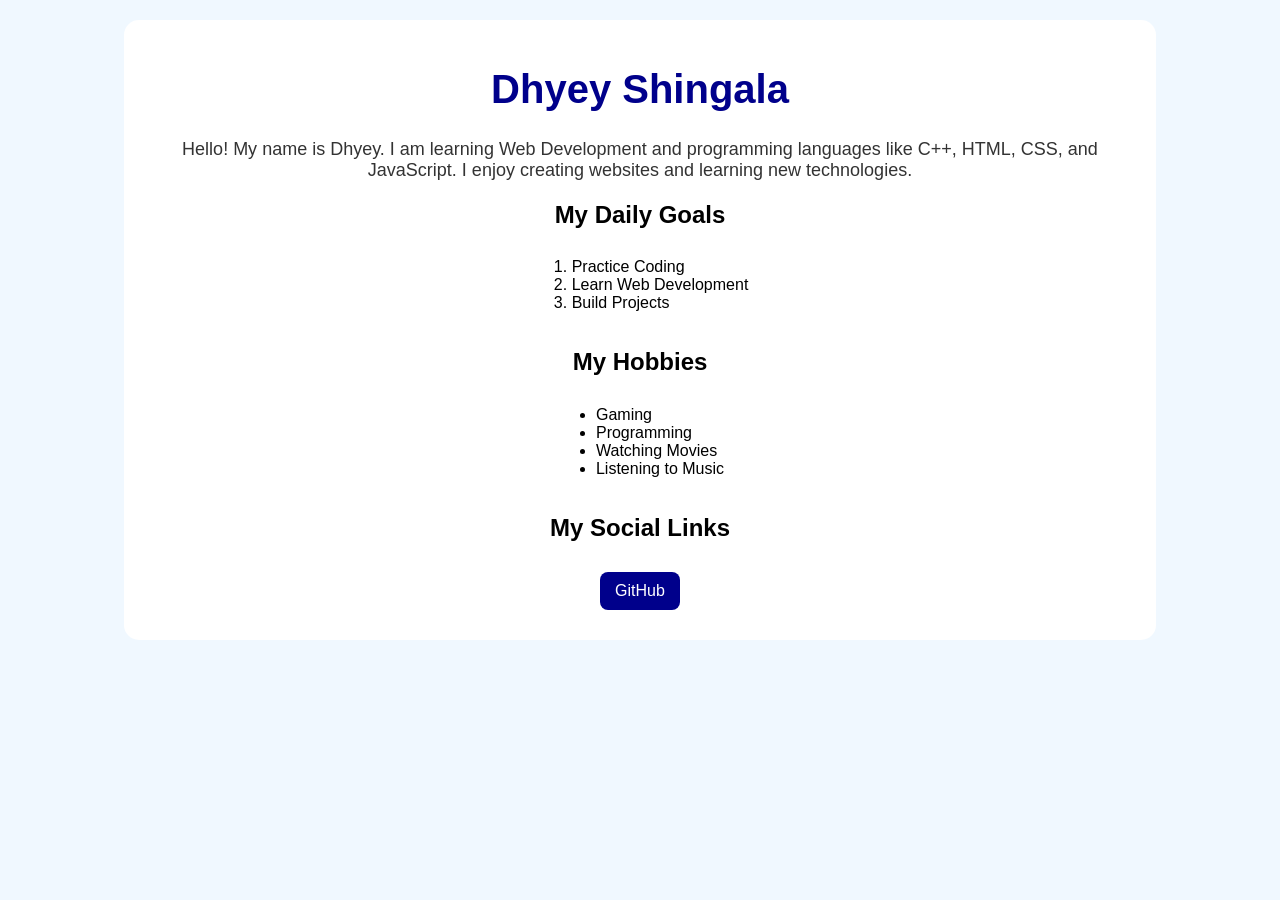
<file: HTML AND CSS ASSIGNMENTS/ASSIGNMENT1.HTML/INDEX.HTML>
<!DOCTYPE html>
<html lang="en">
<head>
    <meta charset="UTF-8">
    <meta name="viewport" content="width=device-width, initial-scale=1.0">
    <title>Personal Profile Page</title>

    <link rel="stylesheet" href="STYLES.CSS">
</head>
<body>

    <div class="profile">

        <!-- Heading -->
        <h1>Dhyey Shingala</h1>


        <!-- Introduction -->
        <p>
            Hello! My name is Dhyey. I am learning Web Development
            and programming languages like C++, HTML, CSS, and JavaScript.
            I enjoy creating websites and learning new technologies.
        </p>

        <!-- Ordered List -->
        <h2>My Daily Goals</h2>

        <ol>
            <li>Practice Coding</li>
            <li>Learn Web Development</li>
            <li>Build Projects</li>
        </ol>

        <!-- Unordered List -->
        <h2>My Hobbies</h2>

        <ul>
            <li>Gaming</li>
            <li>Programming</li>
            <li>Watching Movies</li>
            <li>Listening to Music</li>
        </ul>

        <!-- Links -->
        <h2>My Social Links</h2>

        <a href="https://github.com/dashingala1707-max/SE_Workspace" target="_blank">
            GitHub
        </a>

    </div>

</body>
</html>
</file>
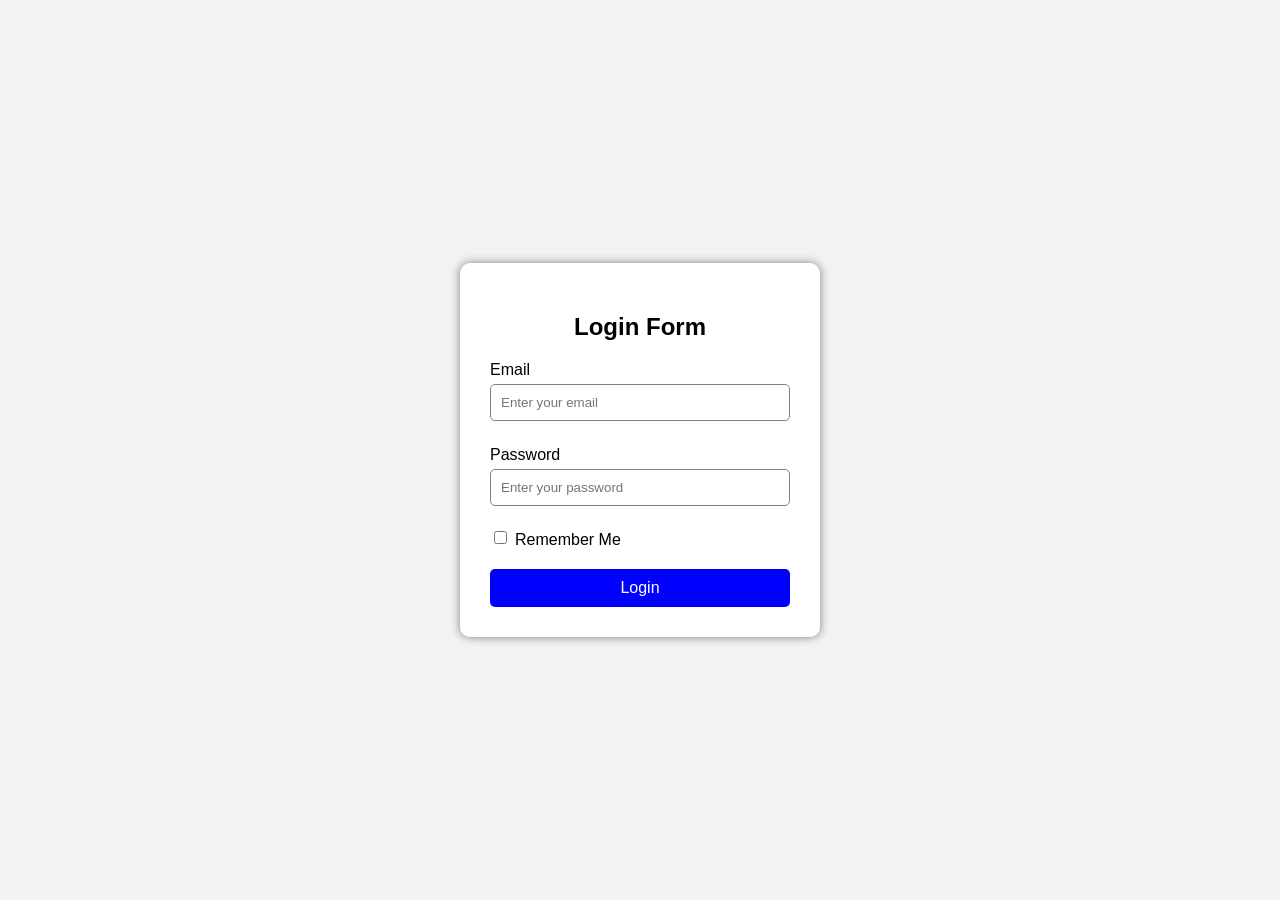
<file: HTML AND CSS ASSIGNMENTS/ASSIGNMENT2/INDEX.HTML>
<!DOCTYPE html>
<html lang="en">
<head>
    <meta charset="UTF-8">
    <meta name="viewport" content="width=device-width, initial-scale=1.0">
    <title>SIMPLE LOGIN FORM</title>
    <link rel="stylesheet" href="STYLES.CSS">
</head>
<body>

    <div class="login-box">
        <h2>Login Form</h2>

        <form>
            <label>Email</label>
            <input type="email" placeholder="Enter your email">

            <label>Password</label>
            <input type="password" placeholder="Enter your password">

            <div class="remember">
                <input type="checkbox" id="check">
                <label for="check">Remember Me</label>
            </div>

            <button type="submit">Login</button>
        </form>
    </div>

</body>
</html>
</file>
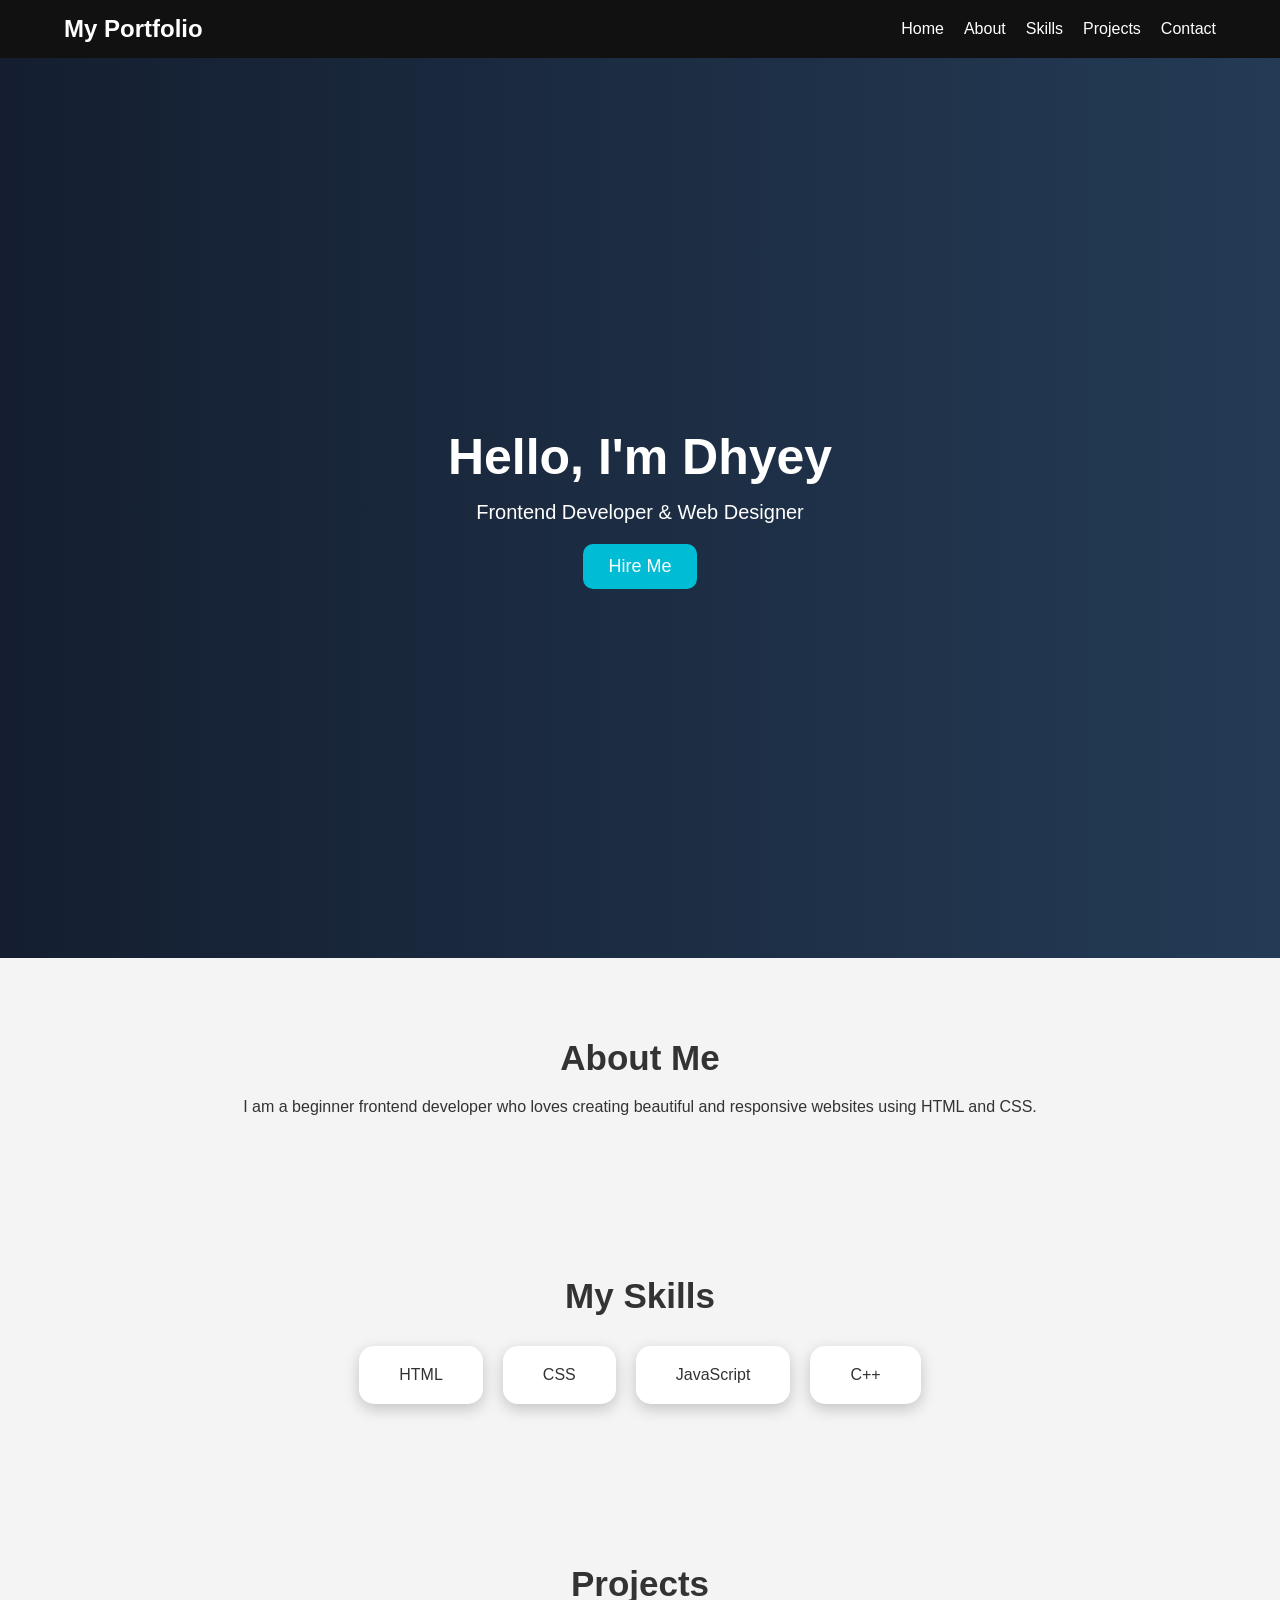
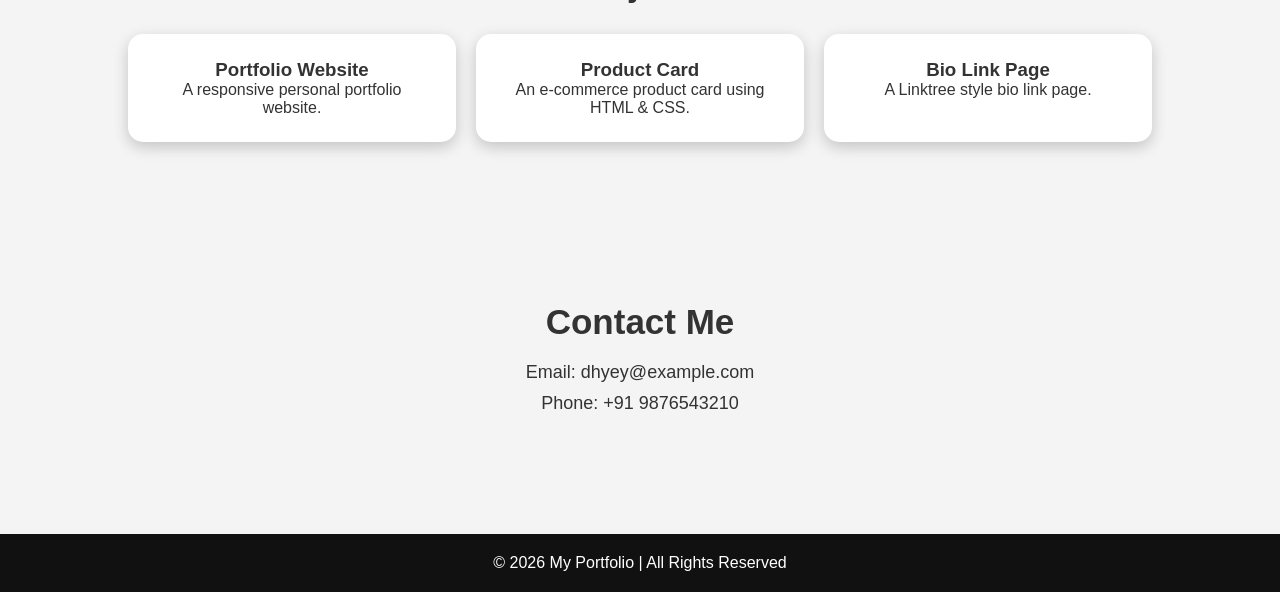
<file: HTML AND CSS ASSIGNMENTS/assignment_10/index.html>
<!DOCTYPE html>
<html lang="en">
<head>
  <meta charset="UTF-8">
  <meta name="viewport" content="width=device-width, initial-scale=1.0">
  <title>Portfolio Website</title>

  <!-- CSS File -->
  <link rel="stylesheet" href="style.css">
</head>
<body>

  <!-- Navbar -->
  <header>
    <nav>
      <h2 class="logo">My Portfolio</h2>

      <ul>
        <li><a href="#home">Home</a></li>
        <li><a href="#about">About</a></li>
        <li><a href="#skills">Skills</a></li>
        <li><a href="#projects">Projects</a></li>
        <li><a href="#contact">Contact</a></li>
      </ul>
    </nav>
  </header>

  <!-- Home Section -->
  <section id="home" class="home">
    <h1>Hello, I'm Dhyey</h1>
    <p>Frontend Developer & Web Designer</p>
    <button>Hire Me</button>
  </section>

  <!-- About Section -->
  <section id="about" class="section">
    <h2>About Me</h2>
    <p>
      I am a beginner frontend developer who loves creating beautiful and responsive websites using HTML and CSS.
    </p>
  </section>

  <!-- Skills Section -->
  <section id="skills" class="section">
    <h2>My Skills</h2>

    <div class="skills-container">
      <div class="skill-card">HTML</div>
      <div class="skill-card">CSS</div>
      <div class="skill-card">JavaScript</div>
      <div class="skill-card">C++</div>
    </div>
  </section>

  <!-- Projects Section -->
  <section id="projects" class="section">
    <h2>Projects</h2>

    <div class="projects-container">

      <div class="project-card">
        <h3>Portfolio Website</h3>
        <p>A responsive personal portfolio website.</p>
      </div>

      <div class="project-card">
        <h3>Product Card</h3>
        <p>An e-commerce product card using HTML & CSS.</p>
      </div>

      <div class="project-card">
        <h3>Bio Link Page</h3>
        <p>A Linktree style bio link page.</p>
      </div>

    </div>
  </section>

  <!-- Contact Section -->
  <section id="contact" class="section">
    <h2>Contact Me</h2>

    <p>Email: dhyey@example.com</p>
    <p>Phone: +91 9876543210</p>
  </section>

  <!-- Footer -->
  <footer>
    <p>© 2026 My Portfolio | All Rights Reserved</p>
  </footer>

</body>
</html>
</file>
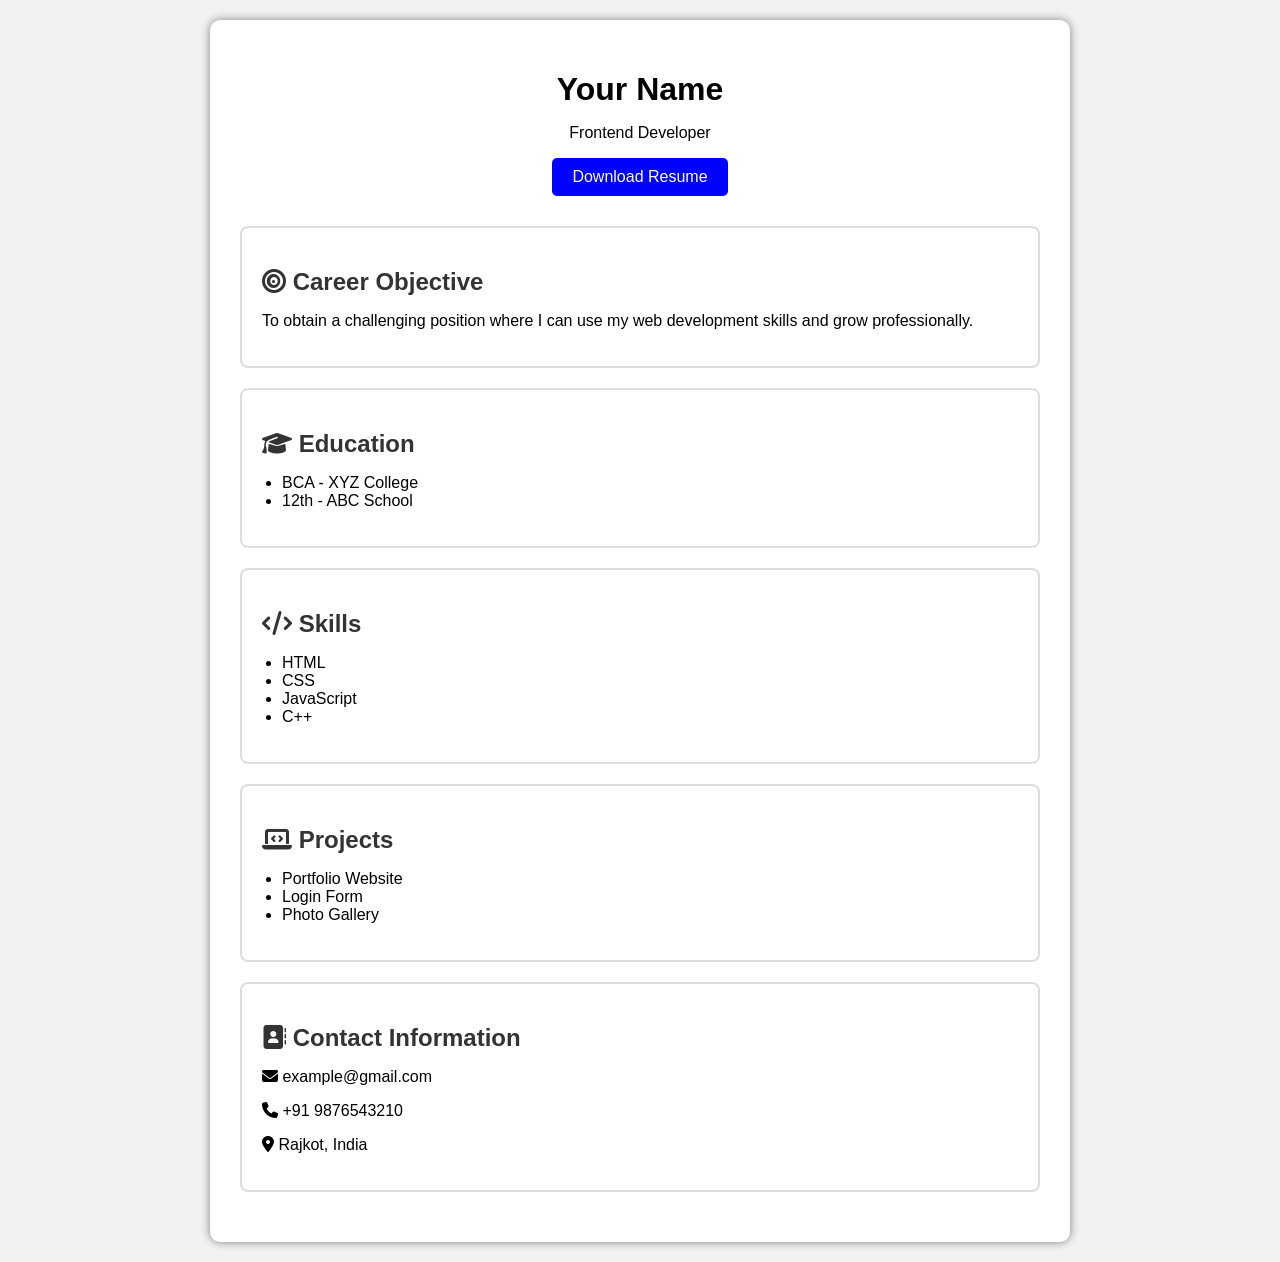
<file: HTML AND CSS ASSIGNMENTS/ASSIGNMENT_7/INDEX.HTML>
<!DOCTYPE html>
<html lang="en">
<head>
    <meta charset="UTF-8">
    <meta name="viewport" content="width=device-width, initial-scale=1.0">
    <title>Resume Webpage</title>

    <!-- Font Awesome Icons -->
    <link rel="stylesheet"
    href="https://cdnjs.cloudflare.com/ajax/libs/font-awesome/6.4.0/css/all.min.css">

    <link rel="stylesheet" href="STYLE.CSS">
</head>
<body>

    <div class="resume">

        <!-- Header -->
        <div class="header">
            <h1>Your Name</h1>
            <p>Frontend Developer</p>

            <!-- Download Resume Button -->
            <a href="resume.pdf" download>
                <button>Download Resume</button>
            </a>
        </div>

        <!-- Career Objective -->
        <section>
            <h2><i class="fa-solid fa-bullseye"></i> Career Objective</h2>

            <p>
                To obtain a challenging position where I can use my
                web development skills and grow professionally.
            </p>
        </section>

        <!-- Education -->
        <section>
            <h2><i class="fa-solid fa-graduation-cap"></i> Education</h2>

            <ul>
                <li>BCA - XYZ College</li>
                <li>12th - ABC School</li>
            </ul>
        </section>

        <!-- Skills -->
        <section>
            <h2><i class="fa-solid fa-code"></i> Skills</h2>

            <ul>
                <li>HTML</li>
                <li>CSS</li>
                <li>JavaScript</li>
                <li>C++</li>
            </ul>
        </section>

        <!-- Projects -->
        <section>
            <h2><i class="fa-solid fa-laptop-code"></i> Projects</h2>

            <ul>
                <li>Portfolio Website</li>
                <li>Login Form</li>
                <li>Photo Gallery</li>
            </ul>
        </section>

        <!-- Contact Information -->
        <section>
            <h2><i class="fa-solid fa-address-book"></i> Contact Information</h2>

            <p><i class="fa-solid fa-envelope"></i> example@gmail.com</p>

            <p><i class="fa-solid fa-phone"></i> +91 9876543210</p>

            <p><i class="fa-solid fa-location-dot"></i> Rajkot, India</p>
        </section>

    </div>

</body>
</html>
</file>
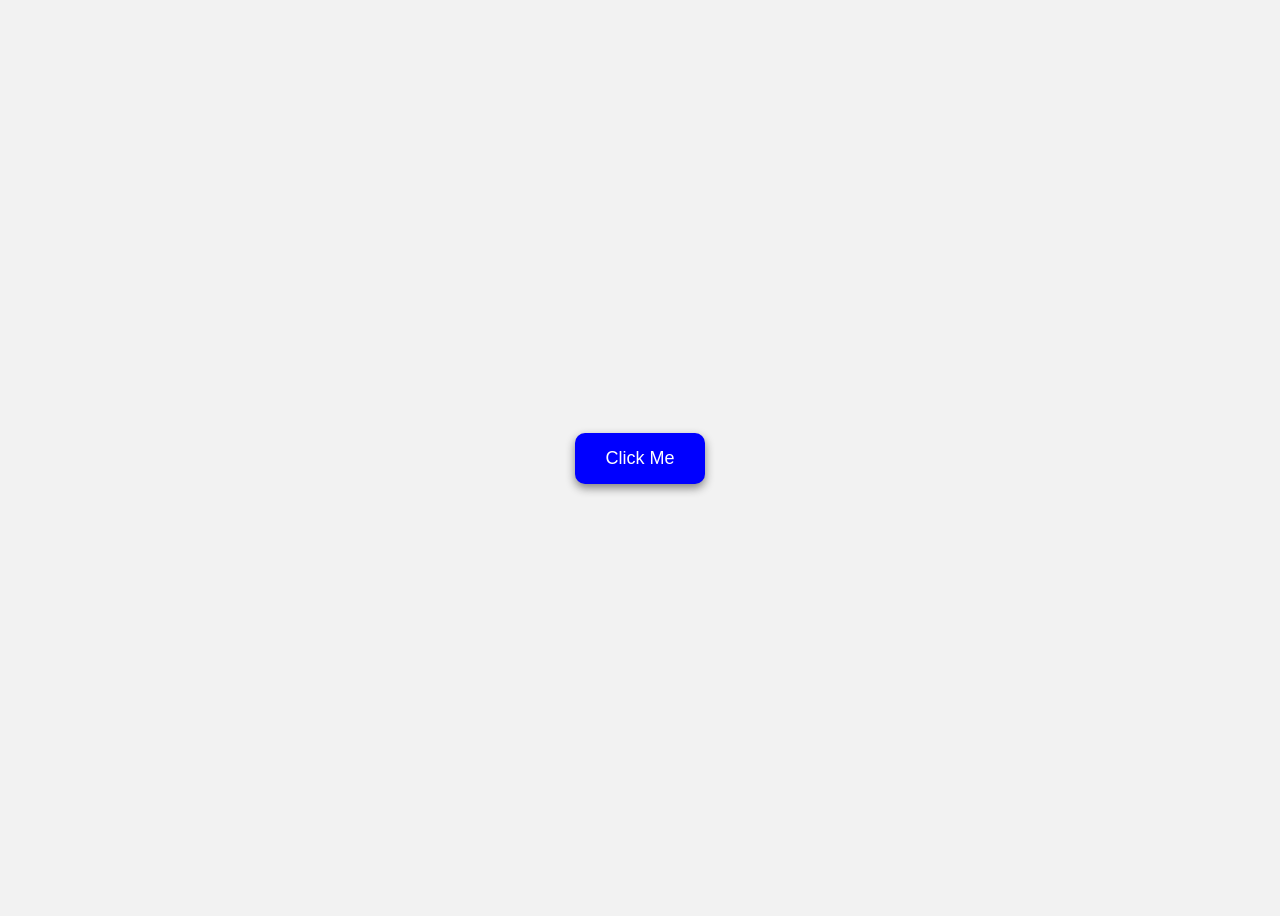
<file: HTML AND CSS ASSIGNMENTS/task_1/index.html>
<!DOCTYPE html>
<html lang="en">
<head>
    <meta charset="UTF-8">
    <meta name="viewport" content="width=device-width, initial-scale=1.0">
    <title>Button Design</title>

    <style>

        body{
            display: flex;
            justify-content: center;
            align-items: center;
            height: 100vh;
            background-color: #f2f2f2;
        }

        /* Button Styling */
        button{
            padding: 15px 30px;
            font-size: 18px;

            background-color: blue;
            color: white;

            border: none;

            /* Rounded Corners */
            border-radius: 10px;

            /* Shadow Effect */
            box-shadow: 0px 4px 10px gray;

            cursor: pointer;

            transition: 0.3s;
        }

        /* Hover Effect */
        button:hover{
            background-color: darkblue;

            transform: scale(1.05);

            box-shadow: 0px 6px 15px black;
        }

    </style>
</head>
<body>

    <button>Click Me</button>

</body>
</html>
</file>
<file: HTML AND CSS ASSIGNMENTS/ASSIGNMENT1.HTML/STYLES.CSS>
body{
    background-color: #f0f8ff;
    font-family: Arial, sans-serif;
    margin: 0;
    padding: 20px;
}

/* Main Profile Box */
.profile{
    width: 80%;
    margin: auto;
    background-color: white;
    padding: 20px;
    border-radius: 15px;
    text-align: center;
}

/* Heading Styling */
h1{
    color: darkblue;
    font-size: 40px;
    text-align: center;
}

/* Image Styling */
img{
    width: 200px;
    height: 200px;
    border-radius: 50%;
    margin-top: 10px;
}

/* Paragraph */
p{
    font-size: 18px;
    color: #333;
    margin-top: 20px;
}

/* List Styling */
ol, ul{
    text-align: left;
    display: inline-block;
    margin-top: 10px;
}

/* Links */
a{
    display: inline-block;
    margin: 10px;
    text-decoration: none;
    color: white;
    background-color: darkblue;
    padding: 10px 15px;
    border-radius: 8px;
    transition: 0.3s;
}

/* Bonus Hover Effect */
a:hover{
    background-color: orange;
    transform: scale(1.1);
}
</file>
<file: HTML AND CSS ASSIGNMENTS/ASSIGNMENT2/STYLES.CSS>
/* Full page styling */
body {
    margin: 0;
    padding: 0;
    font-family: Arial, sans-serif;
    background-color: #f2f2f2;

    /* Center form */
    display: flex;
    justify-content: center;
    align-items: center;
    height: 100vh;
}

/* Login box */
.login-box {
    background-color: white;
    padding: 30px;
    width: 300px;
    border-radius: 10px;
    box-shadow: 0px 0px 10px gray;
}

/* Heading */
.login-box h2 {
    text-align: center;
    margin-bottom: 20px;
}

/* Labels */
label {
    display: block;
    margin-top: 10px;
    margin-bottom: 5px;
}

/* Input fields */
input[type="email"],
input[type="password"] {
    width: 100%;
    padding: 10px;
    border: 1px solid gray;
    border-radius: 5px;
    margin-bottom: 15px;
    box-sizing: border-box;
}

/* Remember me section */
.remember {
    display: flex;
    align-items: center;
    gap: 5px;
    margin-bottom: 15px;
}

/* Button styling */
button {
    width: 100%;
    padding: 10px;
    background-color: blue;
    color: white;
    border: none;
    border-radius: 5px;
    font-size: 16px;
    cursor: pointer;
}

/* Hover effect */
button:hover {
    background-color: darkblue;
}
</file>
<file: HTML AND CSS ASSIGNMENTS/assignment_10/style.css>
*{
  margin: 0;
  padding: 0;
  box-sizing: border-box;
  font-family: Arial, sans-serif;
}

body{
  background: #f4f4f4;
  color: #333;
}

/* Navbar */
header{
  background: #111;
  padding: 15px 0;
  position: sticky;
  top: 0;
}

nav{
  width: 90%;
  margin: auto;
  display: flex;
  justify-content: space-between;
  align-items: center;
}

.logo{
  color: white;
}

nav ul{
  display: flex;
  list-style: none;
}

nav ul li{
  margin-left: 20px;
}

nav ul li a{
  text-decoration: none;
  color: white;
  transition: 0.3s;
}

nav ul li a:hover{
  color: #00bcd4;
}

/* Home Section */
.home{
  height: 100vh;
  display: flex;
  flex-direction: column;
  justify-content: center;
  align-items: center;
  background: linear-gradient(to right, #141e30, #243b55);
  color: white;
  text-align: center;
}

.home h1{
  font-size: 50px;
  margin-bottom: 15px;
}

.home p{
  font-size: 20px;
  margin-bottom: 20px;
}

.home button{
  padding: 12px 25px;
  border: none;
  background: #00bcd4;
  color: white;
  border-radius: 10px;
  font-size: 18px;
  cursor: pointer;
  transition: 0.3s;
}

.home button:hover{
  transform: scale(1.05);
  background: #0097a7;
}

/* Sections */
.section{
  padding: 80px 10%;
  text-align: center;
}

.section h2{
  margin-bottom: 20px;
  font-size: 35px;
}

/* Skills */
.skills-container{
  display: flex;
  justify-content: center;
  gap: 20px;
  flex-wrap: wrap;
  margin-top: 30px;
}

.skill-card{
  background: white;
  padding: 20px 40px;
  border-radius: 15px;
  box-shadow: 0 5px 15px rgba(0,0,0,0.2);
  transition: 0.3s;
}

.skill-card:hover{
  transform: translateY(-10px);
}

/* Projects */
.projects-container{
  display: grid;
  grid-template-columns: repeat(auto-fit, minmax(250px, 1fr));
  gap: 20px;
  margin-top: 30px;
}

.project-card{
  background: white;
  padding: 25px;
  border-radius: 15px;
  box-shadow: 0 5px 15px rgba(0,0,0,0.2);
  transition: 0.3s;
}

.project-card:hover{
  transform: scale(1.05);
}

/* Contact */
#contact p{
  margin: 10px 0;
  font-size: 18px;
}

/* Footer */
footer{
  background: #111;
  color: white;
  text-align: center;
  padding: 20px;
  margin-top: 30px;
}

/* Responsive */
@media(max-width: 768px){

  nav{
    flex-direction: column;
  }

  nav ul{
    margin-top: 15px;
    flex-wrap: wrap;
    justify-content: center;
  }

  .home h1{
    font-size: 35px;
  }

  .home p{
    font-size: 18px;
  }

}
</file>
<file: HTML AND CSS ASSIGNMENTS/ASSIGNMENT_7/STYLE.CSS>
/* Body Styling */
body {
    margin: 0;
    padding: 20px;

    font-family: Arial, sans-serif;

    background-color: #f2f2f2;
}

/* Resume Container */
.resume {
    max-width: 800px;
    margin: auto;

    background-color: white;

    padding: 30px;

    border-radius: 10px;

    box-shadow: 0px 0px 10px gray;
}

/* Header */
.header {
    text-align: center;
    margin-bottom: 30px;
}

/* Heading */
.header h1 {
    margin-bottom: 5px;
}

/* Sections */
section {
    border: 2px solid #ddd;

    padding: 20px;

    margin-bottom: 20px;

    border-radius: 8px;
}

/* Section Titles */
section h2 {
    color: #333;
    margin-bottom: 15px;
}

/* Lists */
ul {
    padding-left: 20px;
}

/* Download Button */
button {
    padding: 10px 20px;

    background-color: blue;
    color: white;

    border: none;
    border-radius: 5px;

    cursor: pointer;

    font-size: 16px;
}

/* Hover Effect */
button:hover {
    background-color: darkblue;
}

/* Responsive Design */
@media (max-width: 600px) {

    .resume {
        padding: 15px;
    }

    section {
        padding: 15px;
    }
}
</file>
